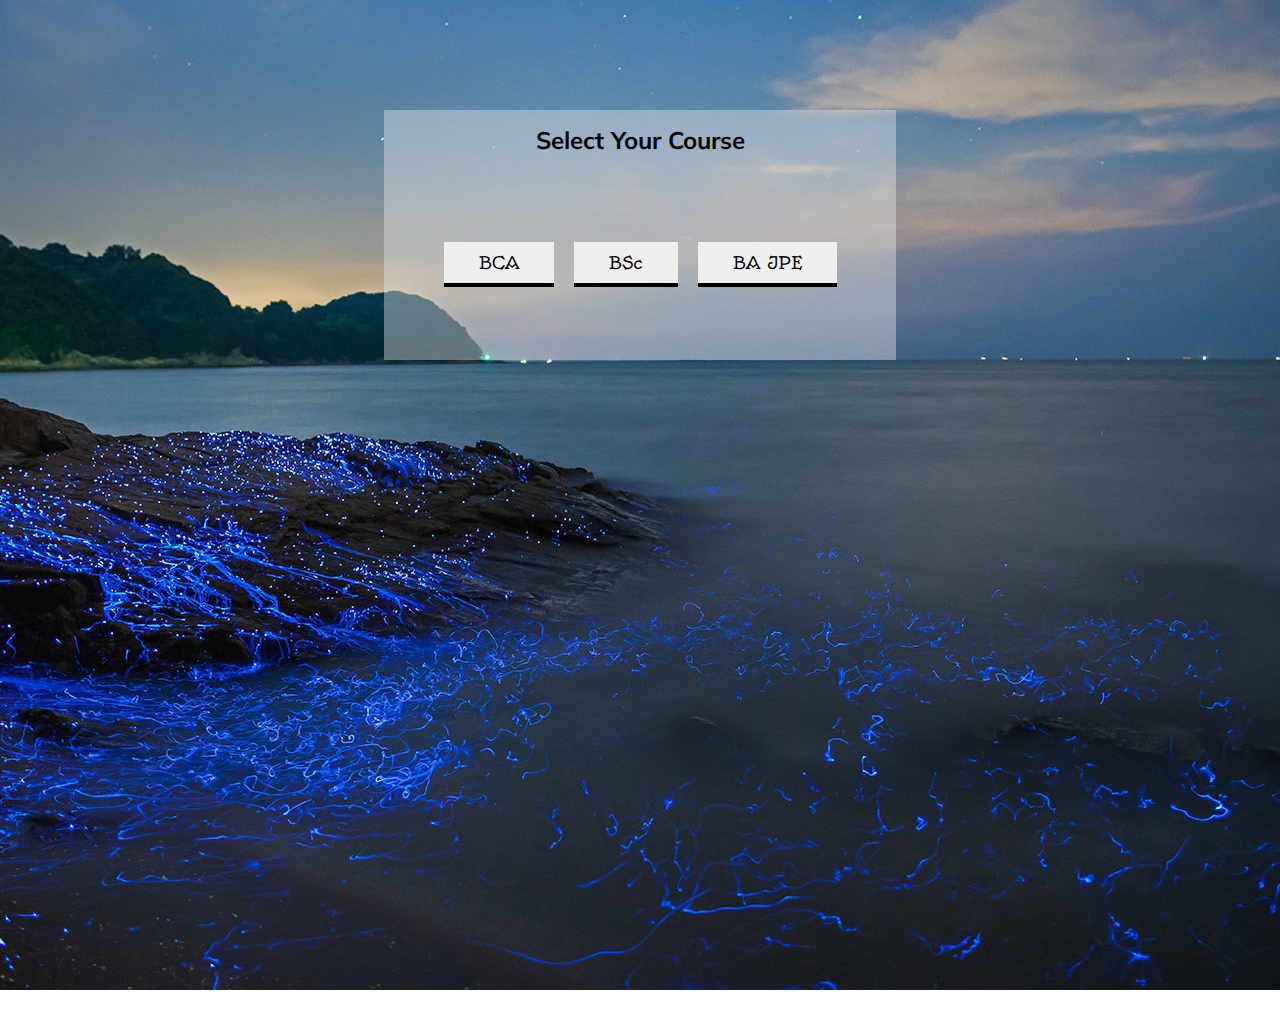
<file: index.html>
<!DOCTYPE html>
<html lang="en" dir="ltr">
    <head>
        <!--- META --->
        <meta name="viewport" content="width=device-width, initial-scale=1.0">
        <meta http-equiv="Content-Type" content="text/html; charset=UTF-8">
        <title>Class Links</title>
        <!-- Favs -->
        <link rel="apple-touch-icon" sizes="120x120" href="./Icons/apple-touch-icon.png">
        <link rel="icon" type="image/icon" href="./Icons/favicon.ico">
        <link rel="manifest" href="./Icons/site.webmanifest">
        <link rel="mask-icon" href="./Icons/safari-pinned-tab.svg" color="#5bbad5">
        <link rel="shortcut icon" href="./Icons/favicon.ico">
        <meta name="msapplication-TileColor" content="#da532c">
        <meta name="msapplication-config" content="./Icons/browserconfig.xml">
        <meta name="theme-color" content="#ffffff">
        <!-- End Favs -->
        <link rel="stylesheet" href="./css/main.css">
        <script src="./js/jquery-3.5.1.js" type="text/javascript"></script>
        <script type="text/javascript">
            function moveTo(cLink) {
                if(cLink == 0) {
                    window.location.href = "https://nathanaeld01.github.io/Class-Links/BCA/";
                }
                if(cLink == 1) {
                    window.location.href = "https://nathanaeld01.github.io/Class-Links/BSC/";
                }
                if(cLink == 2) {
                    window.location.href = "https://nathanaeld01.github.io/Class-Links/JPE/";
                }
            }
        </script>
    </head>
    <body>
        <div class="container">
            <div class="wrap">
                <div class="top">
                    <h2>Select Your Course</h2>
                </div>
                <div class="select-cont">
                    <div class="button-wrap">
                        <div>
                            <button type="button" name="button" onclick="moveTo(0);">BCA</button>
                        </div>
                        <div>
                            <button type="button" name="button" onclick="moveTo(1);">BSc</button>
                        </div>
                        <div>
                            <button type="button" name="button" onclick="moveTo(2);">BA JPE</button>
                        </div>
                    </div>
                </div>
            </div>
        </div>
    </body>
</html>
</file>
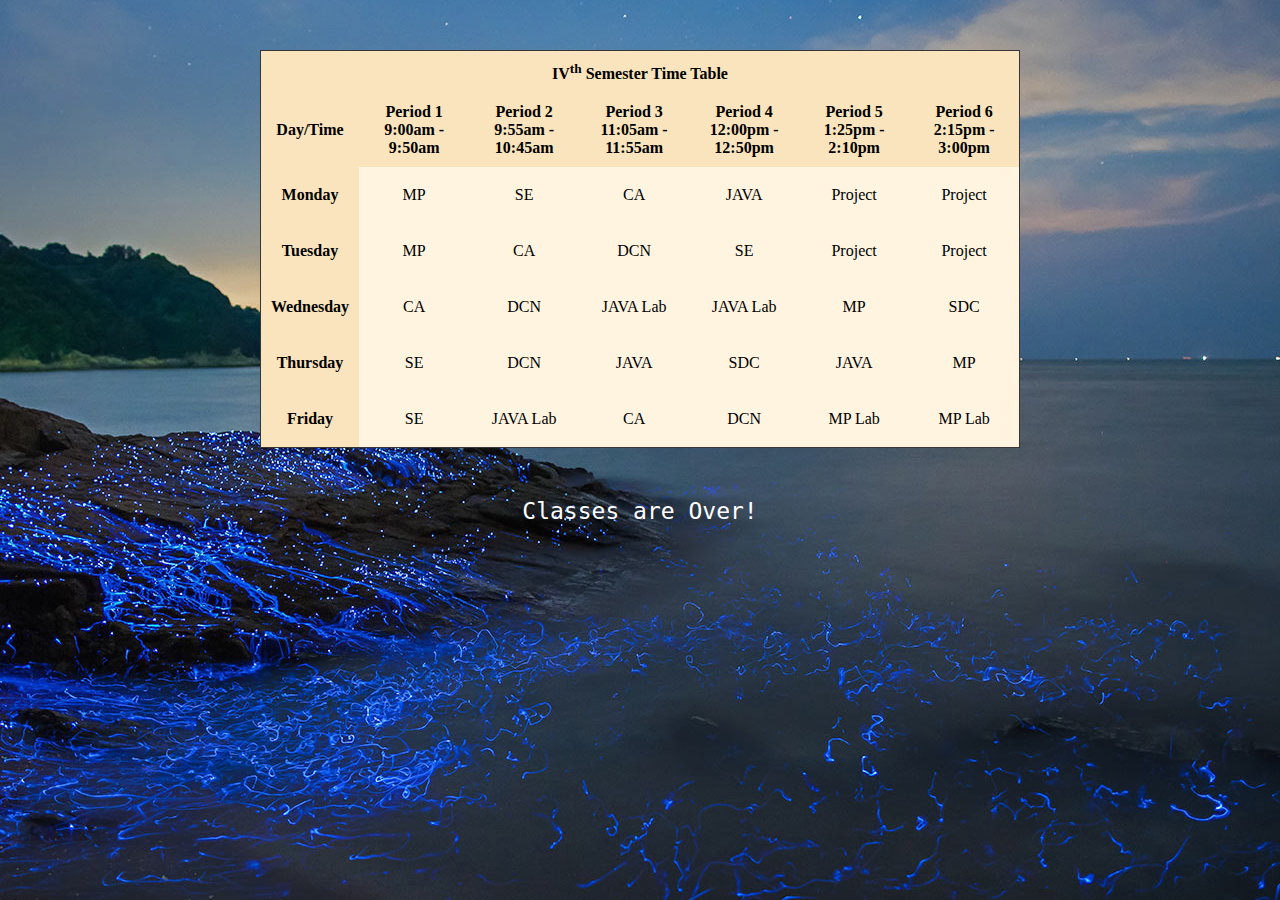
<file: BCA/index.html>
<!DOCTYPE html>
<html lang="en" dir="ltr">
    <head>
        <!--- META --->
        <meta name="viewport" content="width=device-width, initial-scale=1.0">
        <meta http-equiv="Content-Type" content="text/html; charset=UTF-8">
        <title>BCA - Class Links</title>
        <!-- Favs -->
        <link rel="apple-touch-icon" sizes="120x120" href="../Icons/apple-touch-icon.png">
        <link rel="icon" type="image/icon" href="../Icons/favicon.ico">
        <link rel="manifest" href="../Icons/site.webmanifest">
        <link rel="mask-icon" href="../Icons/safari-pinned-tab.svg" color="#5bbad5">
        <link rel="shortcut icon" href="../Icons/favicon.ico">
        <meta name="msapplication-TileColor" content="#da532c">
        <meta name="msapplication-config" content="../Icons/browserconfig.xml">
        <meta name="theme-color" content="#ffffff">
        <!-- Scripts & Styles -->
        <script src="../js/jquery-3.5.1.js" type="text/javascript"></script>
        <script src="../js/jquery-ui.js" type="text/javascript"></script>
        <link rel="stylesheet" href="../css/style.css">
        <script type="text/javascript" src="../js/script.js"></script>
        <!--- P2R --->
    </head>
    <body>
        <div class="container">
            <div class="wrap">
                <div class="time-table">
                    <div class="head-pane">
                        <table cellspacing="0" cellpadding="10">
                            <tr>
                                <th colspan="6">IV<sup>th</sup> Semester Time Table</th>
                            </tr>
                        </table>
                    </div>
                    <div class="scroll">
                        <table cellspacing="0" cellpadding="10">
                            <tr>
                                <th>Day/Time</th>
                                <th>Period 1<br>9:00am - 9:50am</th>
                                <th>Period 2<br>9:55am - 10:45am</th>
                                <th>Period 3<br>11:05am - 11:55am</th>
                                <th>Period 4<br>12:00pm - 12:50pm</th>
                                <th>Period 5<br>1:25pm - 2:10pm</th>
                                <th>Period 6<br>2:15pm - 3:00pm</th>
                            </tr>
                            <tr class="day">
                                <th>Monday</th>
                                <td>MP</td>
                                <td>SE</td>
                                <td>CA</td>
                                <td>JAVA</td>
                                <td>Project</td>
                                <td>Project</td>
                            </tr>
                            <tr class="day">
                                <th>Tuesday</th>
                                <td>MP</td>
                                <td>CA</td>
                                <td>DCN</td>
                                <td>SE</td>
                                <td>Project</td>
                                <td>Project</td>
                            </tr>
                            <tr class="day">
                                <th>Wednesday</th>
                                <td>CA</td>
                                <td>DCN</td>
                                <td>JAVA Lab</td>
                                <td>JAVA Lab</td>
                                <td>MP</td>
                                <td>SDC</td>
                            </tr>
                            <tr class="day">
                                <th>Thursday</th>
                                <td>SE</td>
                                <td>DCN</td>
                                <td>JAVA</td>
                                <td>SDC</td>
                                <td>JAVA</td>
                                <td>MP</td>
                            </tr>
                            <tr class="day">
                                <th>Friday</th>
                                <td>SE</td>
                                <td>JAVA Lab</td>
                                <td>CA</td>
                                <td>DCN</td>
                                <td>MP Lab</td>
                                <td>MP Lab</td>
                            </tr>
                            <tr class="day">
                                <th>Saturday</th>
                                <td>MP Lab</td>
                                <td>JAVA</td>
                                <td>Project</td>
                                <td>Project</td>
                                <td>Library</td>
                                <td>Mentoring</td>
                            </tr>
                        </table>
                    </div>
                </div>
                <div class="status"></div>
            </div>
        </div>
    </body>
</html>
</file>
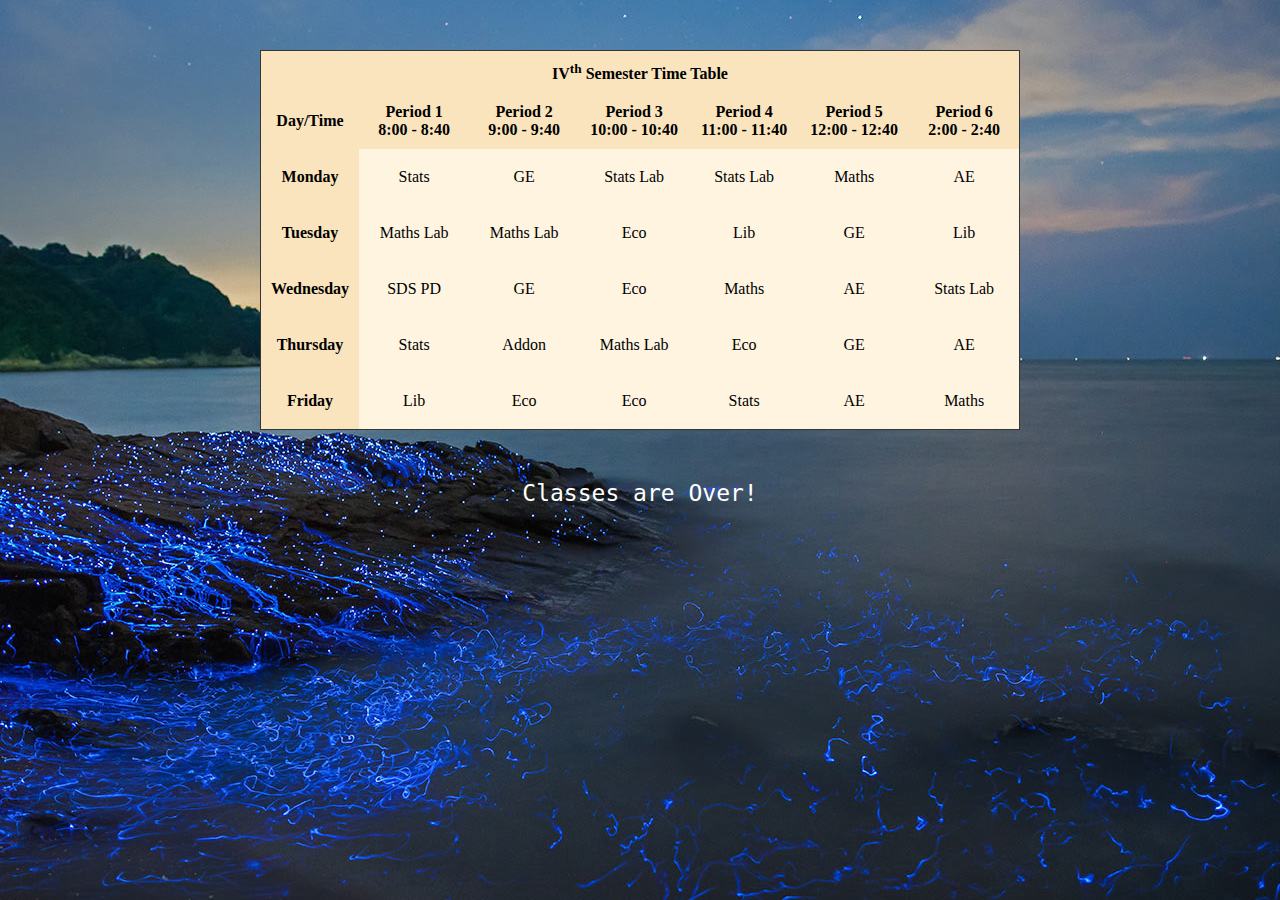
<file: BSC/index.html>
<!DOCTYPE html>
<html lang="en" dir="ltr">
    <head>
        <!--- META --->
        <meta name="viewport" content="width=device-width, initial-scale=1.0">
        <meta http-equiv="Content-Type" content="text/html; charset=UTF-8">
        <title>BSc - Class Links</title>
        <!-- Favs -->
        <link rel="apple-touch-icon" sizes="120x120" href="../Icons/apple-touch-icon.png">
        <link rel="icon" type="image/icon" href="../Icons/favicon.ico">
        <link rel="manifest" href="../Icons/site.webmanifest">
        <link rel="mask-icon" href="../Icons/safari-pinned-tab.svg" color="#5bbad5">
        <link rel="shortcut icon" href="../Icons/favicon.ico">
        <meta name="msapplication-Tilecolor" content="#da532c">
        <meta name="msapplication-config" content="../Icons/browserconfig.xml">
        <meta name="theme-color" content="#ffffff">
        <!-- End Favs -->
        <script src="../js/jquery-3.5.1.js" type="text/javascript"></script>
        <link rel="stylesheet" href="../css/style.css">
        <script type="text/javascript" src="../js/script.js"></script>
    </head>
    <body>
        <div class="container">
            <div class="wrap">
                <div class="time-table">
                    <div class="head-pane">
                        <table cellspacing="0" cellpadding="10">
                            <tr>
                                <th colspan="6">IV<sup>th</sup> Semester Time Table</th>
                            </tr>
                        </table>
                    </div>
                    <div class="scroll">
                        <table cellspacing="0" cellpadding="10">
                            <tr>
                                <th>Day/Time</th>
                                <th>Period 1<br>8:00 - 8:40</th>
                                <th>Period 2<br>9:00 - 9:40</th>
                                <th>Period 3<br>10:00 - 10:40</th>
                                <th>Period 4<br>11:00 - 11:40</th>
                                <th>Period 5<br>12:00 - 12:40</th>
                                <th>Period 6<br>2:00 - 2:40</th>
                            </tr>
                            <tr class="day">
                                <th>Monday</th>
                                <td class="st"><a href='https://meet.google.com/lookup/ge6oag7ilm' target='_blank'>Stats</a></td>
                                <td class="ge">GE</td>
                                <td class="stl"><a href='https://meet.google.com/lookup/ge6oag7ilm' target='_blank'>Stats Lab</a></td>
                                <td class="stl"><a href='https://meet.google.com/lookup/ge6oag7ilm' target='_blank'>Stats Lab</a></td>
                                <td class="ma"><a href='https://meet.google.com/lookup/ffpybbvteh' target='_blank'>Maths</a></td>
                                <td class="la"><a href='https://meet.google.com/lookup/dikzbcv6u5?authuser=0&hs=179' target='_blank'>AE</a></td>
                            </tr>
                            <tr class="day">
                                <th>Tuesday</th>
                                <td class="mal"><a href='https://meet.google.com/lookup/ffpybbvteh' target='_blank'>Maths Lab</a></td>
                                <td class="mal"><a href='https://meet.google.com/lookup/ffpybbvteh' target='_blank'>Maths Lab</a></td>
                                <td class="ec"><a href='https://meet.google.com/lookup/cwada4f2j7?authuser=0&hs=179' target='_blank'>Eco</a></td>
                                <td class="lib">Lib</td>
                                <td class="ge">GE</td>
                                <td class="lib">Lib</td>
                            </tr>
                            <tr class="day">
                                <th>Wednesday</th>
                                <td class="sds"><a href='https://meet.google.com/lookup/hg2xpsawio' target='_blank'>SDS PD</a></td>
                                <td class="ge">GE</td>
                                <td class="ec"><a href='https://meet.google.com/lookup/cwada4f2j7?authuser=0&hs=179' target='_blank'>Eco</a></td>
                                <td class="ma"><a href='https://meet.google.com/lookup/ffpybbvteh' target='_blank'>Maths</a></td>
                                <td class="la"><a href='https://meet.google.com/lookup/dikzbcv6u5?authuser=0&hs=179' target='_blank'>AE</a></td>
                                <td class="stl"><a href='https://meet.google.com/lookup/ge6oag7ilm' target='_blank'>Stats Lab</a></td>
                            </tr>
                            <tr class="day">
                                <th>Thursday</th>
                                <td class="st"><a href='https://meet.google.com/lookup/ge6oag7ilm' target='_blank'>Stats</a></td>
                                <td class="ad">Addon</td>
                                <td class="mal"><a href='https://meet.google.com/lookup/ffpybbvteh' target='_blank'>Maths Lab</a></td>
                                <td class="ec"><a href='https://meet.google.com/lookup/cwada4f2j7?authuser=0&hs=179' target='_blank'>Eco</a></td>
                                <td class="ge">GE</td>
                                <td class="la"><a href='https://meet.google.com/lookup/dikzbcv6u5?authuser=0&hs=179' target='_blank'>AE</a></td>
                            </tr>
                            <tr class="day">
                                <th>Friday</th>
                                <td class="lib">Lib</td>
                                <td class="ec"><a href='https://meet.google.com/lookup/cwada4f2j7?authuser=0&hs=179' target='_blank'>Eco</a></td>
                                <td class="ec"><a href='https://meet.google.com/lookup/cwada4f2j7?authuser=0&hs=179' target='_blank'>Eco</a></td>
                                <td class="st"><a href='https://meet.google.com/lookup/ge6oag7ilm' target='_blank'>Stats</a></td>
                                <td class="la"><a href='https://meet.google.com/lookup/dikzbcv6u5?authuser=0&hs=179' target='_blank'>AE</a></td>
                                <td class="ma"><a href='https://meet.google.com/lookup/ffpybbvteh' target='_blank'>Maths</a></td>
                            </tr>
                            <tr class="day">
                                <th>Saturday</th>
                                <td class="ge">GE</td>
                                <td class="sds"><a href='https://meet.google.com/lookup/hg2xpsawio' target='_blank'>SDS PD</a></td>
                                <td class="st"><a href='https://meet.google.com/lookup/ge6oag7ilm' target='_blank'>Stats</a></td>
                                <td class="ma"><a href='https://meet.google.com/lookup/ffpybbvteh' target='_blank'>Maths</a></td>
                                <td class="ad">Addon</td>
                                <td class="me">Mentoring</td>
                            </tr>
                        </table>
                    </div>
                </div>
                <div class="status"></div>
            </div>
        </div>
    </body>
</html>
</file>
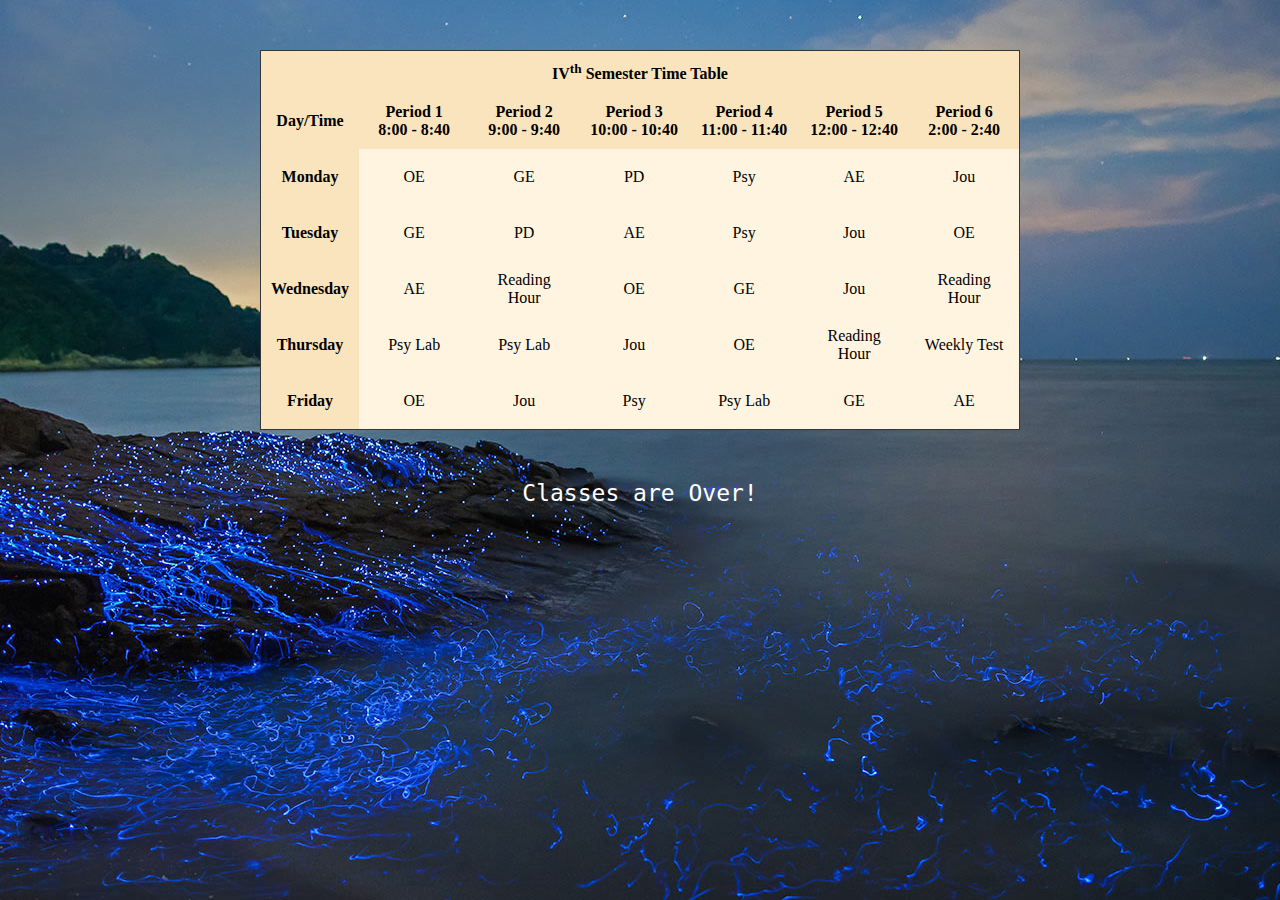
<file: JPE/index.html>
<!DOCTYPE html>
<html lang="en" dir="ltr">
    <head>
        <!--- META --->
        <meta name="viewport" content="width=device-width, initial-scale=1.0">
        <meta http-equiv="Content-Type" content="text/html; charset=UTF-8">
        <title>BA JPE - Class Links</title>
        <!-- Favs -->
        <link rel="apple-touch-icon" sizes="120x120" href="../Icons/apple-touch-icon.png">
        <link rel="icon" type="image/icon" href="../Icons/favicon.ico">
        <link rel="manifest" href="../Icons/site.webmanifest">
        <link rel="mask-icon" href="../Icons/safari-pinned-tab.svg" color="#5bbad5">
        <link rel="shortcut icon" href="../Icons/favicon.ico">
        <meta name="msapplication-TileColor" content="#da532c">
        <meta name="msapplication-config" content="../Icons/browserconfig.xml">
        <meta name="theme-color" content="#ffffff">
        <!-- End Favs -->
        <script src="../js/jquery-3.5.1.js" type="text/javascript"></script>
        <link rel="stylesheet" href="../css/style.css">
        <script type="text/javascript" src="../js/script.js"></script>
    </head>
    <body>
        <div class="container">
            <div class="wrap">
                <div class="time-table">
                    <div class="head-pane">
                        <table cellspacing="0" cellpadding="10">
                            <tr>
                                <th colspan="6">IV<sup>th</sup> Semester Time Table</th>
                            </tr>
                        </table>
                    </div>
                    <div class="scroll">
                        <table cellspacing="0" cellpadding="10">
                            <tr>
                                <th>Day/Time</th>
                                <th>Period 1<br>8:00 - 8:40</th>
                                <th>Period 2<br>9:00 - 9:40</th>
                                <th>Period 3<br>10:00 - 10:40</th>
                                <th>Period 4<br>11:00 - 11:40</th>
                                <th>Period 5<br>12:00 - 12:40</th>
                                <th>Period 6<br>2:00 - 2:40</th>
                            </tr>
                            <tr class="day">
                                <th>Monday</th>
                                <td class="oe"><a href='https://meet.google.com/lookup/a3kuulqjtu?authuser=0&hs=179' target='_blank'>OE</a></td>
                                <td class="ge"><a href='https://meet.google.com/lookup/dbue6oqsuv?authuser=1&hs=179' target='_blank'>GE</a></td>
                                <td class="pd"><a href='https://meet.google.com/lookup/bhrwuylhz7?authuser=1&hs=179' target='_blank'>PD</a></td>
                                <td class="ps"><a href='https://meet.google.com/lookup/e6c727wtm5?authuser=1&hs=179' target='_blank'>Psy</a></td>
                                <td class="la"><a href='https://meet.google.com/lookup/hzs52xaobw?authuser=0&hs=179' target='_blank'>AE</a></td>
                                <td class="jr"><a href='https://meet.google.com/lookup/b6x44mm3fi?authuser=1&hs=179' target='_blank'>Jou</a></td>
                            </tr>
                            <tr class="day">
                                <th>Tuesday</th>
                                <td class="ge"><a href='https://meet.google.com/lookup/dbue6oqsuv?authuser=1&hs=179' target='_blank'>GE</a></td>
                                <td class="pd"><a href='https://meet.google.com/lookup/bhrwuylhz7?authuser=1&hs=179' target='_blank'>PD</a></td>
                                <td class="la"><a href='https://meet.google.com/lookup/hzs52xaobw?authuser=0&hs=179' target='_blank'>AE</a></td>
                                <td class="ps"><a href='https://meet.google.com/lookup/e6c727wtm5?authuser=1&hs=179' target='_blank'>Psy</a></td>
                                <td class="jr"><a href='https://meet.google.com/lookup/b6x44mm3fi?authuser=1&hs=179' target='_blank'>Jou</a></td>
                                <td class="oe"><a href='https://meet.google.com/lookup/a3kuulqjtu?authuser=0&hs=179' target='_blank'>OE</a></td>
                            </tr>
                            <tr class="day">
                                <th>Wednesday</th>
                                <td class="la"><a href='https://meet.google.com/lookup/hzs52xaobw?authuser=0&hs=179' target='_blank'>AE</a></td>
                                <td class="rh">Reading Hour</td>
                                <td class="oe"><a href='https://meet.google.com/lookup/a3kuulqjtu?authuser=0&hs=179' target='_blank'>OE</a></td>
                                <td class="ge"><a href='https://meet.google.com/lookup/dbue6oqsuv?authuser=1&hs=179' target='_blank'>GE</a></td>
                                <td class="jr"><a href='https://meet.google.com/lookup/b6x44mm3fi?authuser=1&hs=179' target='_blank'>Jou</a></td>
                                <td class="rh">Reading Hour</td>
                            </tr>
                            <tr class="day">
                                <th>Thursday</th>
                                <td class="psl"><a href='https://meet.google.com/lookup/e6c727wtm5?authuser=1&hs=179' target='_blank'>Psy Lab</a></td>
                                <td class="psl"><a href='https://meet.google.com/lookup/e6c727wtm5?authuser=1&hs=179' target='_blank'>Psy Lab</a></td>
                                <td class="jr"><a href='https://meet.google.com/lookup/b6x44mm3fi?authuser=1&hs=179' target='_blank'>Jou</a></td>
                                <td class="oe"><a href='https://meet.google.com/lookup/a3kuulqjtu?authuser=0&hs=179' target='_blank'>OE</a></td>
                                <td class="rh">Reading Hour</td>
                                <td class="wt">Weekly Test</td>
                            </tr>
                            <tr class="day">
                                <th>Friday</th>
                                <td class="oe"><a href='https://meet.google.com/lookup/a3kuulqjtu?authuser=0&hs=179' target='_blank'>OE</a></td>
                                <td class="jr"><a href='https://meet.google.com/lookup/b6x44mm3fi?authuser=1&hs=179' target='_blank'>Jou</a></td>
                                <td class="ps"><a href='https://meet.google.com/lookup/e6c727wtm5?authuser=1&hs=179' target='_blank'>Psy</a></td>
                                <td class="psl"><a href='https://meet.google.com/lookup/e6c727wtm5?authuser=1&hs=179' target='_blank'>Psy Lab</a></td>
                                <td class="ge"><a href='https://meet.google.com/lookup/dbue6oqsuv?authuser=1&hs=179' target='_blank'>GE</a></td>
                                <td class="la"><a href='https://meet.google.com/lookup/hzs52xaobw?authuser=0&hs=179' target='_blank'>AE</a></td>
                            </tr>
                            <tr class="day">
                                <th>Saturday</th>
                                <td class="jr"><a href='https://meet.google.com/lookup/b6x44mm3fi?authuser=1&hs=179' target='_blank'>Jou</a></td>
                                <td class="ps"><a href='https://meet.google.com/lookup/e6c727wtm5?authuser=1&hs=179' target='_blank'>Psy</a></td>
                                <td class="ge"><a href='https://meet.google.com/lookup/dbue6oqsuv?authuser=1&hs=179' target='_blank'>GE</a></td>
                                <td class="rh">Reading Hour</td>
                                <td class="oe"><a href='https://meet.google.com/lookup/a3kuulqjtu?authuser=0&hs=179' target='_blank'>OE</a></td>
                                <td class="me">Mentoring</td>
                            </tr>
                        </table>
                    </div>
                </div>
                <div class="status"></div>
            </div>
        </div>
    </body>
</html>
</file>
<file: css/main.css>
@import url('https://fonts.googleapis.com/css2?family=Mulish:wght@600&family=Oldenburg&display=swap');

html, body {
    height: 100%;
}
body {
    background: url('../bg.jpg');
    background-size: auto;
    background-position: center center;
    background-repeat: no-repeat;
    margin: 0px;
    width: 100%;
    -webkit-overflow-scrolling: touch;
    overflow-y: scroll;
    transform: translateY(0px) !important;
}
body #ptr-light-spinner {
    top: 15px;
}
.container {
    width: 100%;
    height: 100%;
}
.wrap {
    width: 40%;
    background: rgb(234 234 234 / 40%);
    margin: 0 auto;
    margin-top: 110px;
}
.top, .button-wrap, .select-cont {
    width: fit-content;
    margin: 0 auto;
}
.top {
    height: 60px;
    font-family: 'Mulish', sans-serif;
    line-height: 60px;
}
.select-cont {
    height: 190px;
    display: flow-root;
}
.button-wrap {
    margin-top: 72.2px;
    height: 52px;
    display: flex;
}
button {
    padding: 10px 35px;
    outline: none;
    border: 0px;
    border-bottom: 4px solid black;
    margin: 0px 10px;
    cursor: pointer;
    transition: .2s;
    font-family: 'Oldenburg', cursive;
    font-size: 17px;
}
button:hover {
    border-bottom: 0px;
    margin-top: 3px;
    transition: .2s;
}
@media screen and (min-width: 427px) and (max-width: 992px) {
    .wrap {
        width: 60%;
    }
}
@media screen and (max-width: 426px) {
    .wrap {
        width: 92.5%;
        height: 300px;
        margin: 0 auto;
    }
    .button-wrap {
        margin-top: 0px;
        display: block;
    }
    .button-wrap div {
        text-align: center;
    }
    button {
        margin: 10px 0px;
    }
    button:hover {
        margin-top: 13px;
        margin-bottom: 7px;
    }
}
</file>
<file: css/style.css>
html, body {
    height: 100%;
}
body {
    background: url('../bg.jpg');
    background-size: auto;
    background-position: center center;
    background-repeat: no-repeat;
    margin: 0px;
    width: 100%;
}
.container {
    width: 100%;
    height: 100%;
    transform: translateY(0px) !important;
    overflow-y: hidden;
}
.wrap {
    width: 100%;
}
table {
    border: 0px;
}
a, a:hover, a:visited {
    text-decoration: none;
    color: black;
}
table th {
    background-color: #fae4bd;
}
table td {
    min-width: 70px;
    min-height: 36px;
    max-height: 36px;
    width: 90px;
    height: 36px;
    text-align: center;
}
table tr td {
    background-color: #fff4e0;
}
.time-table {
    width: max-content;
    margin: 0 auto;
}
.time-table .head-pane table {
    width: 100%;
}
.time-table .scroll, .time-table .head-pane {
    border: 1px solid #363636;
}
.time-table .head-pane {
    margin-top: 50px !important;
    border-bottom: 0px;
}
.time-table .scroll {
    border-top: 0px;
}
.active a, .active a:hover, .active a:visited {
    text-decoration: none;
    color: #0000EE;
}
.booting a, .booting a:hover, .booting a:visited {
    text-decoration: none;
    color: #ff58eb;
}
td.active {
    background-color: #a7e1a7 !important;
}
td.booting {
    background-color: #b6deff !important;
}
.status {
    text-align: center;
    font-size: 23px;
    font-family: monospace, sans-serif;
    margin-top: 50px;
    color: white;
}
@media screen and (max-width: 426px) {
    body {
        height: 100vh;
        width: 100vw;
    }
    .container {
        width: 100vw;
        height: 110vh;
    }
    .wrap {
        width: 90%;
        margin: 0 auto;
    }
    .time-table {
        width: 100%;
        font-size: .75em;
    }
    .time-table .head-pane {
        margin-top: 50px !important;
    }
    .time-table .scroll {
        overflow-x: scroll;
    }
    .time-table table td, .time-table table th {
        min-width: 65px;
        max-width: 65px;
        width: 100%;
    }
    .status {
        width: 100%;
    }
}
</file>
